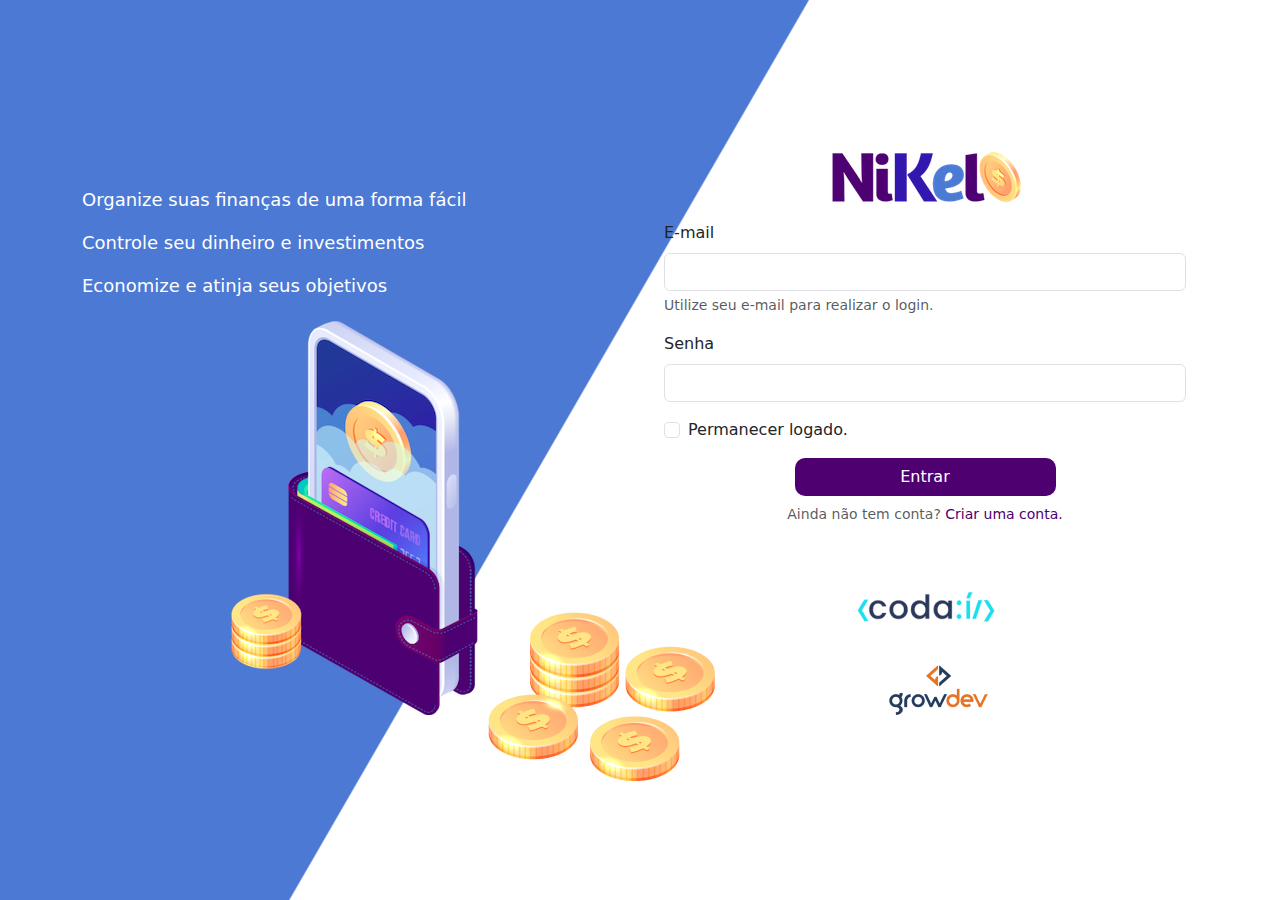
<file: public/index.html>
<!DOCTYPE html>
<html lang="pt">
<head>
    <meta charset="UTF-8">
    <meta http-equiv="X-UA-Compatible" content="IE=edge">
    <meta name="viewport" content="width=device-width, initial-scale=1.0">
    <title>Nikel</title>
    <link href="https://cdn.jsdelivr.net/npm/bootstrap@5.3.2/dist/css/bootstrap.min.css" rel="stylesheet">
    <link rel="stylesheet" href="./css/styles.css">
</head>
<body id="login">
    <main>
        <div class="container">
            <div class="row vh-100">
                <!-- Coluna esquerda com informações -->
                <div class="col-10 col-sm-6 d-flex justify-content-center my-5 flex-column">
                    <div class="text-login">
                        <p>Organize suas finanças de uma forma fácil</p>
                        <p>Controle seu dinheiro e investimentos</p>
                        <p>Economize e atinja seus objetivos</p>
                    </div>
                    <div class="text-center">
                        <img src="./assets/images/pocket.png" alt="image pocket" class="img-fluid" srcset="">
                        <img src="./assets/images/coins.png" alt="image coins" class="img-fluid d-none d-md-inline coins" srcset="">
                    </div>
                </div>
                <!-- Coluna direita com o formulário de login -->
                <div class="col d-flex justify-content-center my-5 flex-column">
                    <div class="container">
                        <div class="row">
                            <div class="col">
                                <div class="text-center mb-3">
                                    <img src="./assets/images/nikel-logo.png" alt="logo nikel" class="img-fluid" srcset="">
                                </div>
                            </div>
                        </div>
                        <div class="row">
                            <div class="col">
                                <!-- Formulário de login -->
                                <form id="login-form">
                                    <div class="mb-3">
                                        <label for="email-input" class="form-label">E-mail</label>
                                        <input type="email" class="form-control" id="email-input" aria-describedby="emailHelp" required>
                                        <div id="emailHelp" class="form-text">Utilize seu e-mail para realizar o login.</div>
                                    </div>
                                    <div class="mb-3">
                                        <label for="password-input" class="form-label">Senha</label>
                                        <input type="password" class="form-control" id="password-input" required>
                                    </div>
                                    <div class="mb-3 form-check">
                                        <input type="checkbox" class="form-check-input" id="session-check">
                                        <label class="form-check-label" for="session-check">Permanecer logado.</label>
                                    </div>
                                    <button type="submit" class="btn button-login">Entrar</button>
                                </form>
                            </div>
                        </div>
                        <div class="row">
                            <div class="col">
                                <p id="link-conta" class="text-center mt-2 form-text" data-bs-toggle="modal" data-bs-target="#register-modal">
                                    Ainda não tem conta? <span class="link-default">Criar uma conta.</span></p>
                            </div>
                        </div>
                        <div class="row">
                            <div class="col">
                                <div class="text-center mt-5">
                                    <img src="./assets/images/codai-logo.png" alt="logo codaí" srcset="">
                                </div>
                            </div>
                        </div>
                        <div class="row">
                            <div class="col">
                                <div class="text-center">
                                    <img src="./assets/images/growdev-logo.png" alt="logo growdev" srcset="">
                                </div>
                            </div>
                        </div>
                    </div>
                </div>
            </div>
        </div>
        <!-- Modal para criar uma conta -->
        <div class="modal fade" id="register-modal" tabindex="-1" aria-labelledby="exampleModalLabel" aria-hidden="true">
            <div class="modal-dialog">
                <div class="modal-content">
                    <div class="modal-header">
                        <h1 class="modal-title fs-5" id="exampleModalLabel">Crie sua conta</h1>
                        <button type="button" class="btn-close" data-bs-dismiss="modal" aria-label="Close"></button>
                    </div>
                    <form id="create-form">
                        <div class="modal-body">
                            <div class="mb-3">
                                <label for="email-create-input" class="form-label">E-mail</label>
                                <input type="email" class="form-control" id="email-create-input" aria-describedby="emailHelp" required>
                                <div id="emailHelp" class="form-text">Utilize seu e-mail para criar a conta.</div>
                            </div>
                            <div class="mb-3">
                                <label for="password-create-input" class="form-label">Senha</label>
                                <input type="password" class="form-control" id="password-create-input" required>
                                <div id="password-create-help" class="form-text">Utilize uma senha fácil de lembrar e anote para não esquecê-la.</div>
                            </div>
                        </div>
                        <div class="modal-footer">
                            <button type="button" class="btn btn-secondary button-cancel" data-bs-dismiss="modal">Cancelar</button>
                            <!-- <button type="button" class="btn button-default" data-bs-toggle="modal" data-bs-target="#term-of-use">Criar conta</button> -->
                            <button type="button" class="btn button-default" id="btnCriarConta">Criar conta</button>
                        </div>
                    </form>
                </div>
            </div>
        </div>

        <!-- Modal de Termos de Uso -->
        <div class="modal fade" id="term-of-use" tabindex="-1" role="dialog" aria-labelledby="Termo de Uso" aria-hidden="true">
            <div class="modal-dialog" role="document">
                <div class="modal-content">
                    <div class="modal-header">
                        <p class="text-center"><h5 class="modal-title" id="term-of-use-title">TERMO DE USO</h5></p>
                    </div>
                    <div class="modal-body text-justify">
                        <!-- Conteúdo do Termo de Uso -->
                        <p>1. ACEITAÇÃO (LEIA ATÉ O FINAL)<br>
                            Este é um termo de compromisso pessoal de uso do aplicativo Nikel desenvolvido pelo futuro Growdever Paulo Antonio da Silva sob a tutela 
                            acadêmica do Professor Ultra-Mega-Power-AM-FM da Growdev Marcelo Eltz. Se você não concordar com estes termos não use este aplicativo. Ao 
                            aceitar este termo, você reconhece que a Growdev concede aos seus alunos a melhor metodologia de ensino do mercado, com uma equipe de ponta, altamente 
                            qualificada, mas que depende de você, e tão somente de você, se esforçar para adquirir o conhecimento necessário para se tornar um 
                            desenvolvedor Full Stack de ponta no mercado, afinal, você não será apenas um programador, você será um Growdever. </p><br>
                            <p>2. LICENÇA ILIMITADA <br>
                            Você recebeu uma licença ilimitada, não transferível, mas exclusiva, livre de royalties e revogável para executar e utilizar este aplicativo 
                            em seu dispositivo.</p><br>
                            <p>3. PROPRIEDADE INTELECTUAL <br>
                            Direitos autorais. O conteúdo aqui desenvolvido é totalmente de caráter acadêmico e, por esta razão, aberto a todos, pois o conhecimento é 
                            algo que deve ser compartilhado bastando não ficar internado na Netflix para alcançá-lo.</p><br>
                            <p>4. ALTERAÇÕES E MODIFICAÇÕES <br>
                            A Growdev pode, de tempos em tempos, modificar ou descontinuar (temporária ou permanentemente) a distribuição ou a atualização deste aplicativo. 
                            A Growdev não é obrigada a fornecer nenhum serviço de suporte para este aplicativo, incluindo correções, extensões, bancos de dados ou atualizações 
                            de versões, pois, apesar de ser um projeto tutelado pelo Professor Marcelo, o infeliz que desenvolveu este Nikel está apenas começando na 
                            programação, então NÃO EXIJAM DEMAIS dele.  O usuário não poderá responsabilizar a Growdev nem seus representantes funcionários, contratados, 
                            licenciadores, pesquisadores ou alunos por quaisquer modificações, suspensões ou descontinuidade do aplicativo ou de seus serviços relacionados. </p><br>
                            <p>5. CONSENTIMENTO PARA COLETA E USO DE DADOS<br>
                            Você concorda que a Growdev pode coletar e usar dados técnicos de seu dispositivo tais como especificações, configurações, versões de sistema 
                            operacional, tipo de conexão à internet e afins, mas não vai acontecer porque esta é apenas uma versão disponibilizada no GitHub para avaliação deste 
                            futuro Growdever. </p><br>
                            <p>6. DISPOSIÇÕES GERAIS <br>
                            Caso qualquer uma das cláusulas e condições destes Termos de Uso venha a ser declarada nula, no todo ou em parte, por qualquer motivo legal ou 
                            contratual, as demais cláusulas continuarão em pleno vigor e efeito. Fica eleito o foro da melhor Comarca para dirimir quaisquer litígios ou 
                            controvérsias oriundas dos presentes Termos de Uso. </p><br>
                            <p>IMPORTANTE: Se você teve paciência de ler até aqui, é só clicar em ACEITAR para criar a sua conta!</p><br>
                    </div>
                    <div class="modal-footer">
                        <button type="button" class="btn btn-secondary" data-bs-dismiss="modal">Não aceito</button>
                        <button type="button" class="btn btn-primary" id="aceitar-termos">Aceitar e criar conta</button>
                    </div>
                </div>
            </div>
        </div>
    </main>
    <script src="https://cdn.jsdelivr.net/npm/@popperjs/core@2.11.8/dist/umd/popper.min.js"></script>
    <script src="https://cdn.jsdelivr.net/npm/bootstrap@5.3.2/dist/js/bootstrap.min.js" integrity="sha384-BBtl+eGJRgqQAUMxJ7pMwbEyER4l1g+O15P+16Ep7Q9Q+zqX6gSbd85u4mG4QzX+" crossorigin="anonymous"></script>
    <script src="./js/index.js"></script>
</body>
</html>
</file>
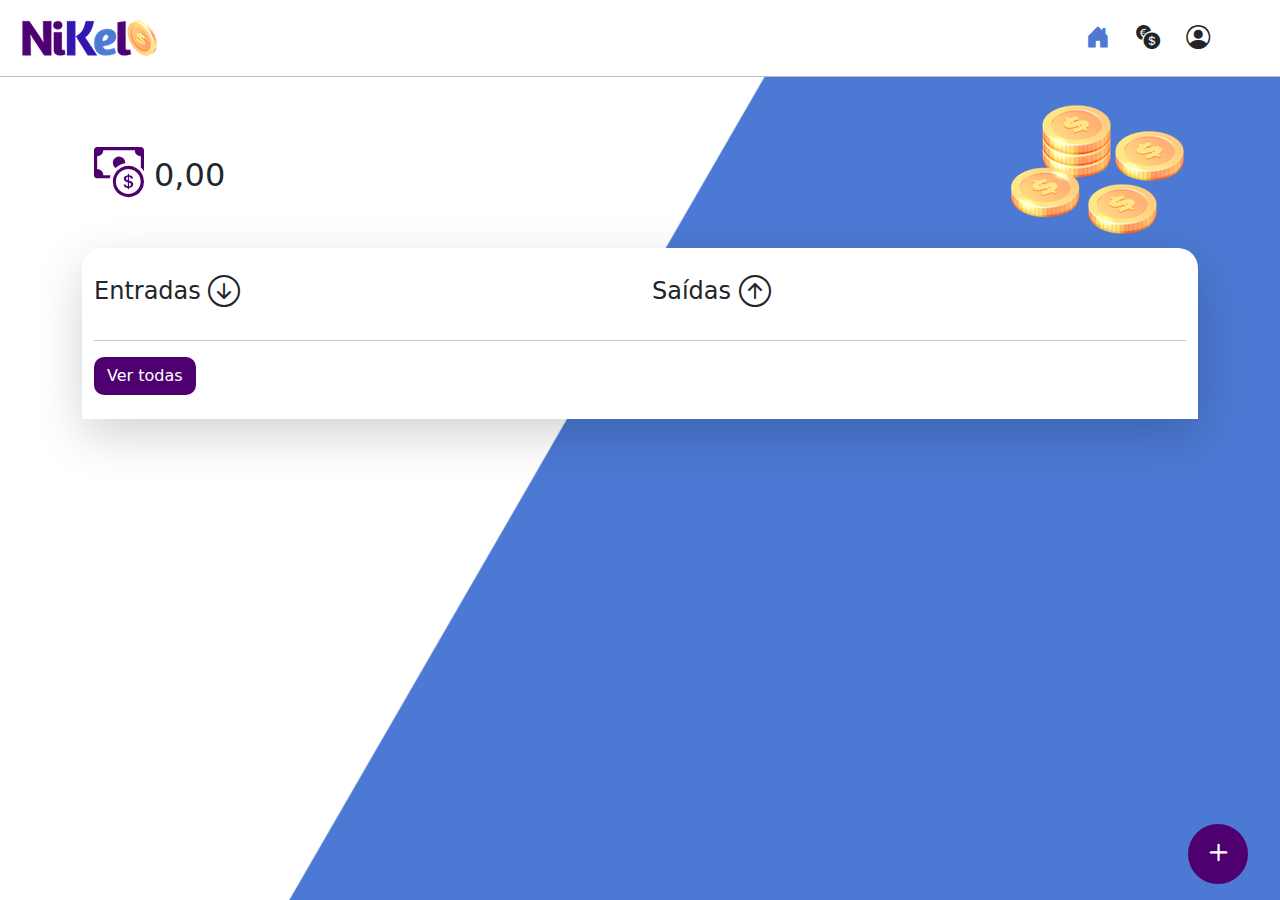
<file: public/home.html>
<!DOCTYPE html>
<html lang="pt">
<head>
    <meta charset="UTF-8">
    <meta http-equiv="X-UA-Compatible" content="IE=edge">
    <meta name="viewport" content="width=device-width, initial-scale=1.0">
    <title>Nikel - Home</title>
    <link href="https://cdn.jsdelivr.net/npm/bootstrap@5.3.2/dist/css/bootstrap.min.css" rel="stylesheet">
    <link rel="stylesheet" href="https://cdn.jsdelivr.net/npm/bootstrap-icons@1.11.1/font/bootstrap-icons.css">
    <link rel="stylesheet" href="./css/styles.css">
</head>
<body id="app">
    <header>
        <!-- Navbar -->
        <nav class="navbar navbar-expand navbar-light bg-white">
            <div class="container-fluid">
                <a class="navbar-brand" href="#">
                    <img src="./assets/images/nikel-small-logo.png" alt="logo nikel menor" class="img-fluid" srcset="">
                </a>
                <button class="navbar-toggler" type="button" data-bs-toggle="collapse" 
                data-bs-target="#navbarSupportedContent" aria-controls="navbarSupportedContent" 
                aria-expanded="false" aria-label="Toggle navigation">
                    <span class="navbar-toggler-icon"></span>
                </button>
                <div class="collapse navbar-collapse justify-content-end" id="navbarSupportedContent">
                    <div class="d-flex menu">
                        <!-- Links para Home e Transactions -->
                        <a href="home.html">
                            <button class="btn" type="button"><i class="bi bi-house-door-fill color-secondary fs-4"></i></button>
                        </a>
                        <a href="transactions.html">
                            <button class="btn" type="button"><i class="bi bi-currency-exchange fs-4"></i></button>
                        </a>
                        <!-- Dropdown de usuário logado -->
                        <div class="dropdown">
                            <button class="btn" type="button" data-bs-toggle="dropdown" aria-expanded="false">
                                <i class="bi bi-person-circle fs-4"></i>
                            </button>
                            <ul class="dropdown-menu logout">
                                <!-- Botão para logout -->
                                <li><button class="dropdown-item" id="button-logout">Sair</button></li>
                            </ul>
                        </div>
                    </div>
                </div>
            </div>
        </nav>
    </header>
    <main>
        <div class="container-lg">
            <div class="container-lg">
                <div class="row">
                    <!-- Saldo total -->
                    <div class="col d-flex mt-4 justify-content-start align-items-center">
                        <i class="bi bi-cash-coin color-primary icon-detail"></i>
                        <span class="fs-2" id="total">0,00</span>
                    </div>
                    <!-- Imagem de moedas -->
                    <div class="col d-flex mt-4 justify-content-end">
                        <div class="text-center">
                            <img src="./assets/images/coins-small.png" alt="image coins" srcset="">
                        </div>
                    </div>
                </div>
                <div class="row">
                    <!-- Seção de Entradas e Saídas -->
                    <div class="col-12 info shadow-lg">
                        <div class="container">
                            <div class="row">
                                <!-- Título Entradas -->
                                <div class="col-6">
                                    <span class="fs-4">Entradas <i class="bi bi-arrow-down-circle fs-2 align-middle"></i></span>
                                </div>
                                <!-- Título Saídas -->
                                <div class="col-6">
                                    <span class="fs-4">Saídas <i class="bi bi-arrow-up-circle fs-2 align-middle"></i></span>
                                </div>
                                <!-- Linha separadora -->
                                <div class="col-12 mt-2">
                                    <hr>
                                </div>
                            </div>
                            <div class="row">
                                <!-- Lista de Entradas -->
                                <div class="col-6">
                                    <div class="container p-0" id="cash-In-List">
                                        <!-- Conteúdo dinâmico aqui -->
                                    </div>
                                </div>
                                <!-- Lista de Saídas -->
                                <div class="col-6">
                                    <div class="container p-0" id="cash-Out-List">  
                                        <!-- Conteúdo dinâmico aqui -->
                                    </div>
                                </div>
                                <!-- Botão para ver todas as transações -->
                                <div class="col-12 mb-4">
                                    <button type="button" class="btn button-default" id="transactions-button">Ver todas</button>
                                </div>
                            </div>
                        </div>
                    </div>
                </div>
                <!-- Botão flutuante para adicionar lançamento -->
                <button class="btn button-float" data-bs-toggle="modal" data-bs-target="#transaction-modal"><i class="bi bi-plus"></i></button>
            </div>
        </div>
        <!-- Modal de Lançamentos-->
        <div class="modal fade" id="transaction-modal" tabindex="-1" aria-labelledby="exampleModalLabel" aria-hidden="true">
            <div class="modal-dialog">
                <div class="modal-content">
                    <div class="modal-header">
                        <h1 class="modal-title fs-5" id="exampleModalLabel">Adicionar lançamento</h1>
                        <button type="button" class="btn-close" data-bs-dismiss="modal" aria-label="Close"></button>
                    </div>
                    <form id="transaction-form">
                        <div class="modal-body">
                            <!-- Formulário para adicionar lançamento -->
                            <div class="mb-3">
                                <label for="value-input" class="form-label">Valor</label>
                                <input type="number" step="any" class="form-control" id="value-input" aria-describedby="emailHelp" required>
                            </div>
                            <div class="mb-3">
                                <label for="description-input" class="form-label">Descrição</label>
                                <input type="text" class="form-control" id="description-input" required>
                            </div>
                            <div class="mb-3">
                                <label for="date-input" class="form-label">Data</label>
                                <input type="date" class="form-control" id="date-input" required>
                            </div>
                            <div class="mb-3">
                                <!-- Radio buttons para selecionar o tipo (Entrada ou Saída) -->
                                <div class="form-check form-check-inline">
                                    <input class="form-check-input" type="radio" name="type-input" id="inlineRadio1" value="1" checked>
                                    <label class="form-check-label" for="inlineRadio1">Entrada</label>
                                </div>
                                <div class="form-check form-check-inline">
                                    <input class="form-check-input" type="radio" name="type-input" id="inlineRadio2" value="2">
                                    <label class="form-check-label" for="inlineRadio2">Saída</label>
                                </div>
                                <div class="modal-footer">
                                    <!-- Botões para cancelar e adicionar lançamento -->
                                    <button type="button" class="btn btn-secondary button-cancel" data-bs-dismiss="modal">Cancelar</button>
                                    <button type="submit" class="btn button-default">Adicionar</button>
                                </div>
                            </div>
                        </div>
                    </form>
                </div>
            </div>
        </div>
    </main>
    <script src="https://cdn.jsdelivr.net/npm/@popperjs/core@2.11.8/dist/umd/popper.min.js"></script>
    <script src="https://cdn.jsdelivr.net/npm/bootstrap@5.3.2/dist/js/bootstrap.min.js" integrity="sha384-BBtl+eGJRgqQAUMxJ7pMwbEyER4l1g+O15P+16Ep7Q9Q+zqX6gSbd85u4mG4QzX+" crossorigin="anonymous"></script>
    <script src="./js/home.js"></script>
</body>
</html>
</file>
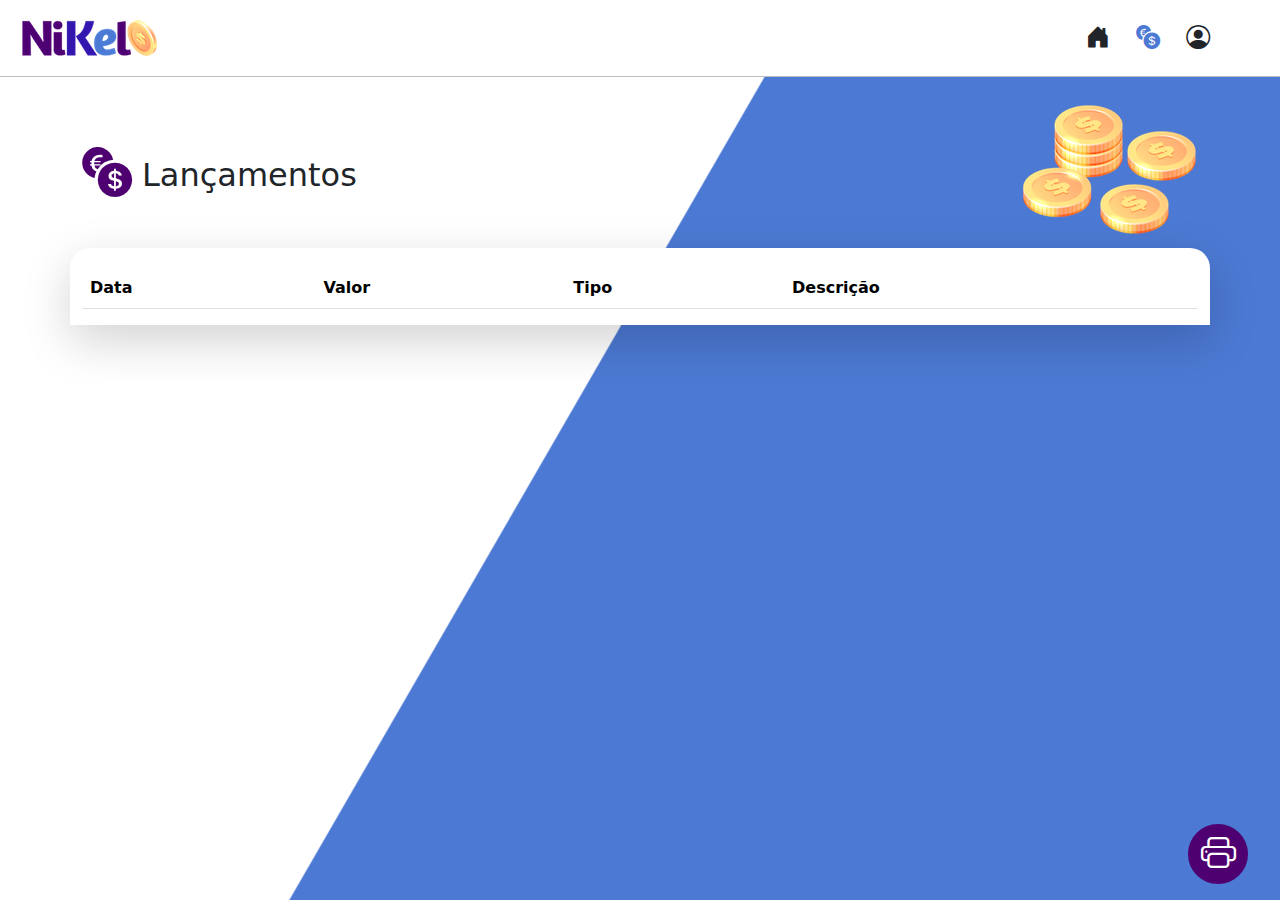
<file: public/transactions.html>
<!DOCTYPE html>
<html lang="pt">
<head>
    <meta charset="UTF-8">
    <meta http-equiv="X-UA-Compatible" content="IE=edge">
    <meta name="viewport" content="width=device-width, initial-scale=1.0">
    <title>Nikel - Lançamentos</title>
    <link href="https://cdn.jsdelivr.net/npm/bootstrap@5.3.2/dist/css/bootstrap.min.css" rel="stylesheet">
    <link rel="stylesheet" href="https://cdn.jsdelivr.net/npm/bootstrap-icons@1.11.1/font/bootstrap-icons.css">
    <link rel="stylesheet" href="./css/styles.css">
</head>
<body id="app">
    <header>
        <nav class="navbar navbar-expand navbar-light bg-white">
            <div class="container-fluid">
                <a class="navbar-brand" href="#">
                    <img src="./assets/images/nikel-small-logo.png" alt="logo nikel menor" class="img-fluid" srcset="">
                </a>
                <button class="navbar-toggler" type="button" data-bs-toggle="collapse" data-bs-target="#navbarSupportedContent" aria-controls="navbarSupportedContent" aria-expanded="false" aria-label="Toggle navigation">
                    <span class="navbar-toggler-icon"></span>
                </button>
                <div class="collapse navbar-collapse justify-content-end" id="navbarSupportedContent">
                    <div class="d-flex menu">
                        <a href="home.html"><button class="btn" type="button"><i class="bi bi-house-door-fill fs-4"></i></button></a>
                        <a href="transactions.html"><button class="btn" type="button"><i class="bi bi-currency-exchange fs-4 color-secondary"></i></button></a>
                        <div class="dropdown">
                            <button class="btn" type="button" data-bs-toggle="dropdown" aria-expanded="false">
                                <i class="bi bi-person-circle fs-4"></i>
                            </button>
                            <ul class="dropdown-menu logout">
                                <li><button class="dropdown-item" id="button-logout">Sair</button></li>
                            </ul>
                        </div>
                    </div>
                </div>
            </div>
        </nav>
    </header>
    <main>
        <div class="container-lg">
            <div class="row">
                <div class="col d-flex mt-4 justify-content-start align-items-center">
                    <i class="bi bi-currency-exchange color-primary icon-detail"></i>
                    <span class="fs-2" id="total">Lançamentos</span>
                </div>
                <div class="col d-flex mt-4 justify-content-end">
                    <div class="text-center">
                        <img src="./assets/images/coins-small.png" alt="image coins" srcset="">
                    </div>
                </div>
            </div>
            <div class="row">
                <div class="col-12 info shadow-lg">
                    <div class="container">
                        <div class="row">
                            <div class="col" id="printable">
                                <table class="table">
                                    <thead>
                                    <tr>
                                        <th scope="col">Data</th>
                                        <th scope="col">Valor</th>
                                        <th scope="col">Tipo</th>
                                        <th scope="col">Descrição</th>
                                    </tr>
                                    </thead>
                                    <tbody id="transactions-list">

                                    </tbody>
                                </table>
                            </div>
                        </div>
                    </div>
                </div>
            </div>
        </div>
        <button class="btn button-float" id="button-print-document"><i class="bi bi-printer"></i></button>
        <!-- Modal de Lançamentos -->
        <div class="modal fade" id="transaction-modal" tabindex="-1" aria-labelledby="exampleModalLabel" aria-hidden="true">
            <div class="modal-dialog">
                <div class="modal-content">
                    <div class="modal-header">
                        <h1 class="modal-title fs-5" id="exampleModalLabel">Adicionar lançamento</h1>
                        <button type="button" class="btn-close" data-bs-dismiss="modal" aria-label="Close"></button>
                    </div>
                    <form id="transaction-form">
                        <div class="modal-body">
                            <div class="mb-3">
                                <label for="value-input" class="form-label">Valor</label>
                                <input type="number" step="any" class="form-control" id="value-input" aria-describedby="emailHelp" required>
                            </div>
                            <div class="mb-3">
                                <label for="description-input" class="form-label">Descrição</label>
                                <input type="text" class="form-control" id="description-input" required>
                            </div>
                            <div class="mb-3">
                                <label for="date-input" class="form-label">Data</label>
                                <input type="date" class="form-control" id="date-input" required>
                            </div>
                            <div class="mb-3">
                                <div class="form-check form-check-inline">
                                    <input class="form-check-input" type="radio" name="type-input" id="inlineRadio1" value="1" checked>
                                    <label class="form-check-label" for="inlineRadio1">Entrada</label>
                                </div>
                                <div class="form-check form-check-inline">
                                    <input class="form-check-input" type="radio" name="type-input" id="inlineRadio2" value="2">
                                    <label class="form-check-label" for="inlineRadio2">Saída</label>
                                </div>
                                <div class="modal-footer">
                                    <button type="button" class="btn btn-secondary button-cancel" data-bs-dismiss="modal">Cancelar</button>
                                    <button type="submit" class="btn button-default">Adicionar</button>
                                </div>
                            </div>
                        </div>
                    </form>
                </div>
            </div>
        </div>
    </main>
    <script src="https://cdn.jsdelivr.net/npm/@popperjs/core@2.11.8/dist/umd/popper.min.js"></script>
    <script src="https://cdn.jsdelivr.net/npm/bootstrap@5.3.2/dist/js/bootstrap.min.js" integrity="sha384-BBtl+eGJRgqQAUMxJ7pMwbEyER4l1g+O15P+16Ep7Q9Q+zqX6gSbd85u4mG4QzX+" crossorigin="anonymous"></script>
    <script src="./js/transactions.js"></script>
</body>
</html>
</file>
<file: public/css/styles.css>
#login {
    background: linear-gradient(120deg, #4c79d3 44.9%, #ffffff 45%) no-repeat fixed;
}

#app {
    background: linear-gradient(120deg, #ffffff 44.9%, #4c79d3 45%) no-repeat fixed;
}

header {
    border-bottom: 1px solid #bebcbc;
    padding: 5px;
    background-color: white;
}

.color-primary {
    color: #4e0070;
}

.color-secondary {
    color: #4c79d3;
}

.icon-detail {
    font-size: 50px;
    margin-right: 10px;
    vertical-align: middle;
}

.text-login {
    color: white;
    font-size: 18px;
    font-weight: 500;
}

.text-justify {
    text-align: justify;
}

.coins {
    position: absolute;
    bottom: 100px;
}

.button-login {
    border-radius: 10px;
    background-color: #4e0070;
    color: white;
    width: 50%;
    margin: 0 25%;
}

.button-default {
    border-radius: 10px;
    background-color: #4e0070;
    color: white;
}

.button-cancel {
    border-radius: 10px;
}

.button-float {
    border-radius: 100%;
    height: 60px;
    width: 60px;
    position: fixed;
    padding: 0px !important;
    bottom: 1rem;
    right: 2rem;
    font-size: 35px;
    border: 2px solid  #4e0070;
    background-color: #4e0070;
    color: white;
}

.button-float:hover {
    border: #4c79d3;
    background-color: white;
    color: #4c79d3;
}

.button-login:hover, .button-default:hover {
    background: #4c79d3;
    color: white;
}

.link-default {
    color: #4e0070;
    cursor: pointer;
}

.link-default:hover {
    color: #4c79d3;
}

.info {
    background-color: white;
    border-radius: 20px 20px 0px 0px;
    padding: 20px 0px 0px 0px;
}

.logout {
    min-width: 5rem !important;
}

.menu {
    margin-right: 40px; /*verificar antes de 20 minutos da aula*/
}
</file>
